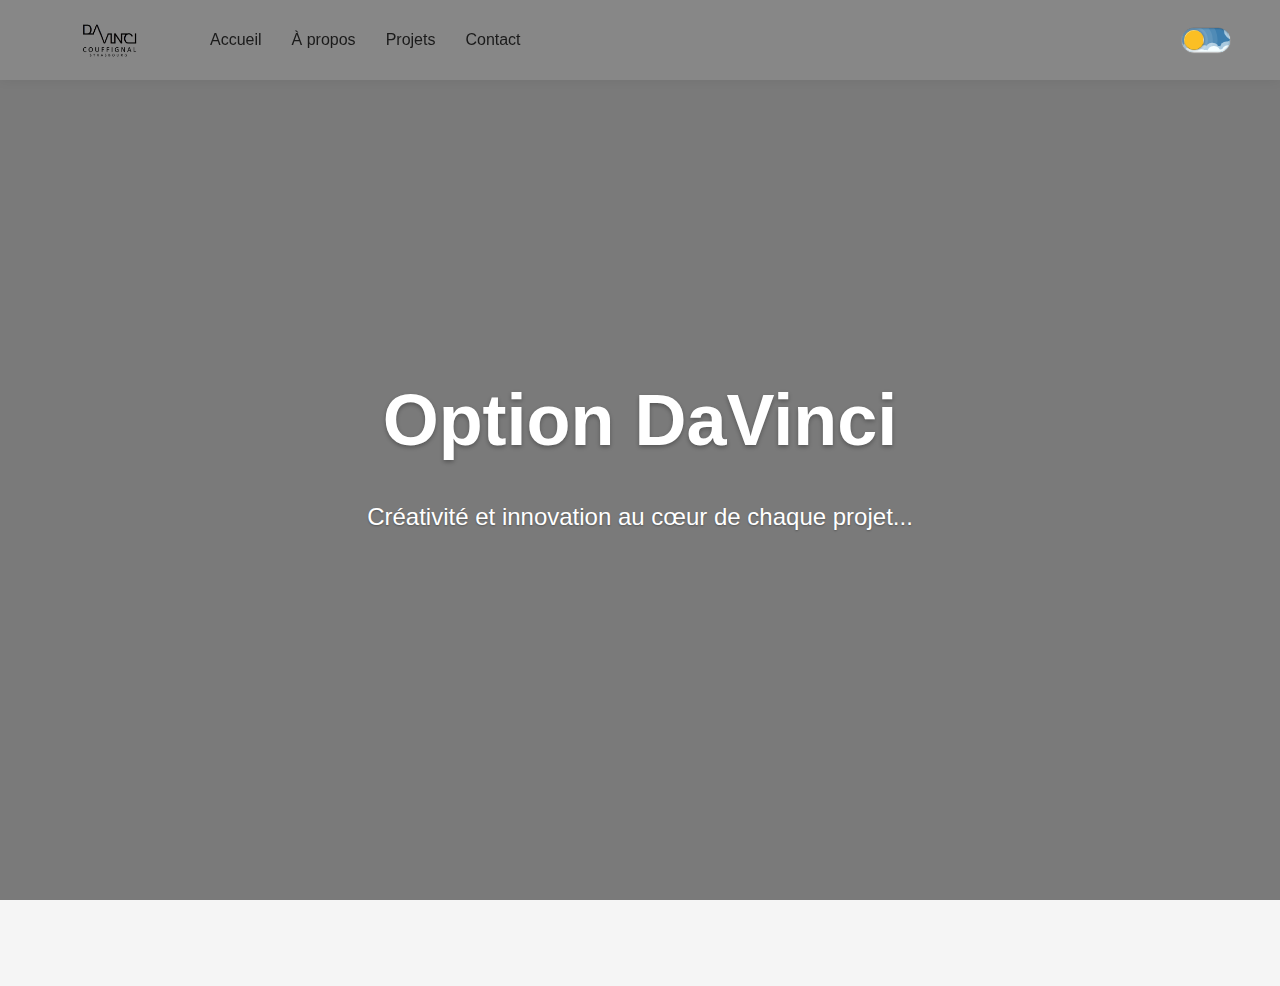
<file: index.html>
<!DOCTYPE html>
<html lang="fr">
<head>
    <meta charset="UTF-8">
    <meta name="viewport" content="width=device-width, initial-scale=1.0">
    <title>DaVinci Official - Accueil</title>
    <link rel="stylesheet" href="styles.css">
</head>
<body class="scrollbar prevent-select">
    <!-- Header -->
    <header>
        <nav class="navbar">
            <div class="nav-left">
                <div class="logo">
                    <a href="index.html"><img src="image/logo/DaVinci black.png" alt="DaVinci Logo" class="logo-img logo-white"></a>
                    <a href="index.html"><img src="image/logo/DaVinci white.png" alt="DaVinci Logo" class="logo-img logo-black"></a>
                </div>
                <ul class="nav-links">
                    <li><a href="index.html">Accueil</a></li>
                    <li><a href="about.html">À propos</a></li>
                    <li><a href="projects.html">Projets</a></li>
                    <li><a href="contact.html">Contact</a></li>
                </ul>
            </div>
            <div class="nav-right">
                <!-- From Uiverse.io by Galahhad -->
                <label class="theme-switch">
                    <input type="checkbox" class="theme-switch__checkbox" id="theme-toggle">
                    <div class="theme-switch__container">
                        <div class="theme-switch__clouds"></div>
                        <div class="theme-switch__stars-container">
                            <svg xmlns="http://www.w3.org/2000/svg" viewBox="0 0 144 55" fill="none">
                                <path fill-rule="evenodd" clip-rule="evenodd" d="M135.831 3.00688C135.055 3.85027 134.111 4.29946 133 4.35447C134.111 4.40947 135.055 4.85867 135.831 5.71123C136.607 6.55462 136.996 7.56303 136.996 8.72727C136.996 7.95722 137.172 7.25134 137.525 6.59129C137.886 5.93124 138.372 5.39954 138.98 5.00535C139.598 4.60199 140.268 4.39114 141 4.35447C139.88 4.2903 138.936 3.85027 138.16 3.00688C137.384 2.16348 136.996 1.16425 136.996 0C136.996 1.16425 136.607 2.16348 135.831 3.00688ZM31 23.3545C32.1114 23.2995 33.0551 22.8503 33.8313 22.0069C34.6075 21.1635 34.9956 20.1642 34.9956 19C34.9956 20.1642 35.3837 21.1635 36.1599 22.0069C36.9361 22.8503 37.8798 23.2903 39 23.3545C38.2679 23.3911 37.5976 23.602 36.9802 24.0053C36.3716 24.3995 35.8864 24.9312 35.5248 25.5913C35.172 26.2513 34.9956 26.9572 34.9956 27.7273C34.9956 26.563 34.6075 25.5546 33.8313 24.7112C33.0551 23.8587 32.1114 23.4095 31 23.3545ZM0 36.3545C1.11136 36.2995 2.05513 35.8503 2.83131 35.0069C3.6075 34.1635 3.99559 33.1642 3.99559 32C3.99559 33.1642 4.38368 34.1635 5.15987 35.0069C5.93605 35.8503 6.87982 36.2903 8 36.3545C7.26792 36.3911 6.59757 36.602 5.98015 37.0053C5.37155 37.3995 4.88644 37.9312 4.52481 38.5913C4.172 39.2513 3.99559 39.9572 3.99559 40.7273C3.99559 39.563 3.6075 38.5546 2.83131 37.7112C2.05513 36.8587 1.11136 36.4095 0 36.3545ZM56.8313 24.0069C56.0551 24.8503 55.1114 25.2995 54 25.3545C55.1114 25.4095 56.0551 25.8587 56.8313 26.7112C57.6075 27.5546 57.9956 28.563 57.9956 29.7273C57.9956 28.9572 58.172 28.2513 58.5248 27.5913C58.8864 26.9312 59.3716 26.3995 59.9802 26.0053C60.5976 25.602 61.2679 25.3911 62 25.3545C60.8798 25.2903 59.9361 24.8503 59.1599 24.0069C58.3837 23.1635 57.9956 22.1642 57.9956 21C57.9956 22.1642 57.6075 23.1635 56.8313 24.0069ZM81 25.3545C82.1114 25.2995 83.0551 24.8503 83.8313 24.0069C84.6075 23.1635 84.9956 22.1642 84.9956 21C84.9956 22.1642 85.3837 23.1635 86.1599 24.0069C86.9361 24.8503 87.8798 25.2903 89 25.3545C88.2679 25.3911 87.5976 25.602 86.9802 26.0053C86.3716 26.3995 85.8864 26.9312 85.5248 27.5913C85.172 28.2513 84.9956 28.9572 84.9956 29.7273C84.9956 28.563 84.6075 27.5546 83.8313 26.7112C83.0551 25.8587 82.1114 25.4095 81 25.3545ZM136 36.3545C137.111 36.2995 138.055 35.8503 138.831 35.0069C139.607 34.1635 139.996 33.1642 139.996 32C139.996 33.1642 140.384 34.1635 141.16 35.0069C141.936 35.8503 142.88 36.2903 144 36.3545C143.268 36.3911 142.598 36.602 141.98 37.0053C141.372 37.3995 140.886 37.9312 140.525 38.5913C140.172 39.2513 139.996 39.9572 139.996 40.7273C139.996 39.563 139.607 38.5546 138.831 37.7112C138.055 36.8587 137.111 36.4095 136 36.3545ZM101.831 49.0069C101.055 49.8503 100.111 50.2995 99 50.3545C100.111 50.4095 101.055 50.8587 101.831 51.7112C102.607 52.5546 102.996 53.563 102.996 54.7273C102.996 53.9572 103.172 53.2513 103.525 52.5913C103.886 51.9312 104.372 51.3995 104.98 51.0053C105.598 50.602 106.268 50.3911 107 50.3545C105.88 50.2903 104.936 49.8503 104.16 49.0069C103.384 48.1635 102.996 47.1642 102.996 46C102.996 47.1642 102.607 48.1635 101.831 49.0069Z" fill="currentColor"></path>
                            </svg>
                        </div>
                        <div class="theme-switch__circle-container">
                            <div class="theme-switch__sun-moon-container">
                                <div class="theme-switch__moon">
                                    <div class="theme-switch__spot"></div>
                                    <div class="theme-switch__spot"></div>
                                    <div class="theme-switch__spot"></div>
                                </div>
                            </div>
                        </div>
                    </div>
                </label>
                <button class="menu-toggle">
                    <span class="burger-line line1"></span>
                    <span class="burger-line line2"></span>
                    <span class="burger-line line3"></span>
                </button>
            </div>
        </nav>
    </header>

    <!-- Section Accueil -->
    <section id="accueil" class="hero">
        <h1>Option DaVinci</h1>
        <p>Créativité et innovation au cœur de chaque projet...</p>
    </section>

    <!-- Footer -->
    <footer>
        <p>© 2025 DaVinci Official, <a href="https://lyc-couffignal-strasbourg.site.ac-strasbourg.fr/" class="custom-link">Lycée Couffignal.</a> Tous droits réservés. </p>
    </footer>

    <script src="script.js"></script>
</body>
</html>
</file>
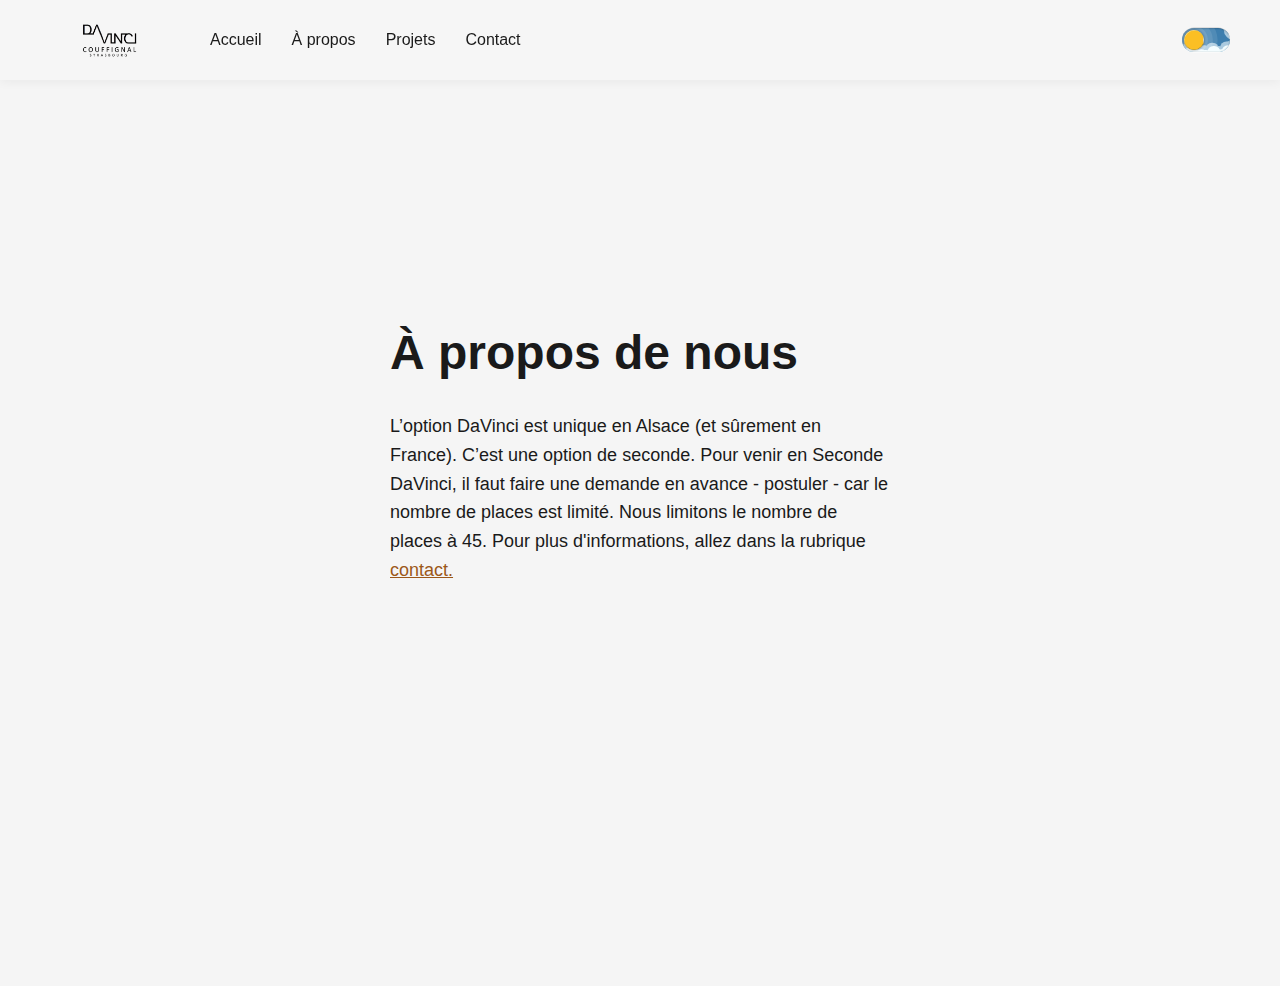
<file: about.html>
<!DOCTYPE html>
<html lang="fr">
<head>
    <meta charset="UTF-8">
    <meta name="viewport" content="width=device-width, initial-scale=1.0">
    <title>DaVinci Official - À propos</title>
    <link rel="stylesheet" href="styles.css">
</head>
<body class="scrollbar prevent-select">
    <!-- Header -->
    <header>
        <nav class="navbar">
            <div class="nav-left">
                <div class="logo">
                    <a href="index.html"><img src="image/logo/DaVinci black.png" alt="DaVinci Logo" class="logo-img logo-white"></a>
                    <a href="index.html"><img src="image/logo/DaVinci white.png" alt="DaVinci Logo" class="logo-img logo-black"></a>
                </div>
                <ul class="nav-links">
                    <li><a href="index.html">Accueil</a></li>
                    <li><a href="about.html">À propos</a></li>
                    <li><a href="projects.html">Projets</a></li>
                    <li><a href="contact.html">Contact</a></li>
                </ul>
            </div>
            <div class="nav-right">
                <!-- From Uiverse.io by Galahhad -->
                <label class="theme-switch">
                    <input type="checkbox" class="theme-switch__checkbox" id="theme-toggle">
                    <div class="theme-switch__container">
                        <div class="theme-switch__clouds"></div>
                        <div class="theme-switch__stars-container">
                            <svg xmlns="http://www.w3.org/2000/svg" viewBox="0 0 144 55" fill="none">
                                <path fill-rule="evenodd" clip-rule="evenodd" d="M135.831 3.00688C135.055 3.85027 134.111 4.29946 133 4.35447C134.111 4.40947 135.055 4.85867 135.831 5.71123C136.607 6.55462 136.996 7.56303 136.996 8.72727C136.996 7.95722 137.172 7.25134 137.525 6.59129C137.886 5.93124 138.372 5.39954 138.98 5.00535C139.598 4.60199 140.268 4.39114 141 4.35447C139.88 4.2903 138.936 3.85027 138.16 3.00688C137.384 2.16348 136.996 1.16425 136.996 0C136.996 1.16425 136.607 2.16348 135.831 3.00688ZM31 23.3545C32.1114 23.2995 33.0551 22.8503 33.8313 22.0069C34.6075 21.1635 34.9956 20.1642 34.9956 19C34.9956 20.1642 35.3837 21.1635 36.1599 22.0069C36.9361 22.8503 37.8798 23.2903 39 23.3545C38.2679 23.3911 37.5976 23.602 36.9802 24.0053C36.3716 24.3995 35.8864 24.9312 35.5248 25.5913C35.172 26.2513 34.9956 26.9572 34.9956 27.7273C34.9956 26.563 34.6075 25.5546 33.8313 24.7112C33.0551 23.8587 32.1114 23.4095 31 23.3545ZM0 36.3545C1.11136 36.2995 2.05513 35.8503 2.83131 35.0069C3.6075 34.1635 3.99559 33.1642 3.99559 32C3.99559 33.1642 4.38368 34.1635 5.15987 35.0069C5.93605 35.8503 6.87982 36.2903 8 36.3545C7.26792 36.3911 6.59757 36.602 5.98015 37.0053C5.37155 37.3995 4.88644 37.9312 4.52481 38.5913C4.172 39.2513 3.99559 39.9572 3.99559 40.7273C3.99559 39.563 3.6075 38.5546 2.83131 37.7112C2.05513 36.8587 1.11136 36.4095 0 36.3545ZM56.8313 24.0069C56.0551 24.8503 55.1114 25.2995 54 25.3545C55.1114 25.4095 56.0551 25.8587 56.8313 26.7112C57.6075 27.5546 57.9956 28.563 57.9956 29.7273C57.9956 28.9572 58.172 28.2513 58.5248 27.5913C58.8864 26.9312 59.3716 26.3995 59.9802 26.0053C60.5976 25.602 61.2679 25.3911 62 25.3545C60.8798 25.2903 59.9361 24.8503 59.1599 24.0069C58.3837 23.1635 57.9956 22.1642 57.9956 21C57.9956 22.1642 57.6075 23.1635 56.8313 24.0069ZM81 25.3545C82.1114 25.2995 83.0551 24.8503 83.8313 24.0069C84.6075 23.1635 84.9956 22.1642 84.9956 21C84.9956 22.1642 85.3837 23.1635 86.1599 24.0069C86.9361 24.8503 87.8798 25.2903 89 25.3545C88.2679 25.3911 87.5976 25.602 86.9802 26.0053C86.3716 26.3995 85.8864 26.9312 85.5248 27.5913C85.172 28.2513 84.9956 28.9572 84.9956 29.7273C84.9956 28.563 84.6075 27.5546 83.8313 26.7112C83.0551 25.8587 82.1114 25.4095 81 25.3545ZM136 36.3545C137.111 36.2995 138.055 35.8503 138.831 35.0069C139.607 34.1635 139.996 33.1642 139.996 32C139.996 33.1642 140.384 34.1635 141.16 35.0069C141.936 35.8503 142.88 36.2903 144 36.3545C143.268 36.3911 142.598 36.602 141.98 37.0053C141.372 37.3995 140.886 37.9312 140.525 38.5913C140.172 39.2513 139.996 39.9572 139.996 40.7273C139.996 39.563 139.607 38.5546 138.831 37.7112C138.055 36.8587 137.111 36.4095 136 36.3545ZM101.831 49.0069C101.055 49.8503 100.111 50.2995 99 50.3545C100.111 50.4095 101.055 50.8587 101.831 51.7112C102.607 52.5546 102.996 53.563 102.996 54.7273C102.996 53.9572 103.172 53.2513 103.525 52.5913C103.886 51.9312 104.372 51.3995 104.98 51.0053C105.598 50.602 106.268 50.3911 107 50.3545C105.88 50.2903 104.936 49.8503 104.16 49.0069C103.384 48.1635 102.996 47.1642 102.996 46C102.996 47.1642 102.607 48.1635 101.831 49.0069Z" fill="currentColor"></path>
                            </svg>
                        </div>
                        <div class="theme-switch__circle-container">
                            <div class="theme-switch__sun-moon-container">
                                <div class="theme-switch__moon">
                                    <div class="theme-switch__spot"></div>
                                    <div class="theme-switch__spot"></div>
                                    <div class="theme-switch__spot"></div>
                                </div>
                            </div>
                        </div>
                    </div>
                </label>
                <button class="menu-toggle">
                    <span class="burger-line line1"></span>
                    <span class="burger-line line2"></span>
                    <span class="burger-line line3"></span>
                </button>
            </div>
        </nav>
    </header>

    <!-- Section À propos -->
    <section id="a-propos" class="content-section">
        <div class="text-content">
            <h2>À propos de nous</h2>
            <p>L’option DaVinci est unique en Alsace (et sûrement en France). C’est une option de seconde.

                Pour venir en Seconde DaVinci, il faut faire une demande en avance - postuler - car le nombre de places est limité. Nous limitons le nombre de places à 45. Pour plus d'informations, allez dans la rubrique <a href="contact.html" class="custom-link"> contact.</a></p>
        </div>
    </section>

    <!-- Footer -->
    <footer>
        <p>© 2025 DaVinci Official, <a href="https://lyc-couffignal-strasbourg.site.ac-strasbourg.fr/" class="custom-link">Lycée Couffignal.</a>Tous droits réservés.</p>
    </footer>

    <script src="script.js"></script>
</body>
</html>
</file>
<file: styles.css>
* {
    margin: 0;
    padding: 0;
    box-sizing: border-box;
    font-family: -apple-system, BlinkMacSystemFont, 'Inter', 'Segoe UI', 'Roboto', sans-serif;
    transition: background-color 0.3s, color 0.3s;
}

html{
    overflow: hidden;
    height: 100%;
}

body {
    background-color: #f5f5f5;
    color: #1a1a1a;
    line-height: 1.6;
    height: 100%;
    overflow: auto;
    }

/* Mode Sombre */
body.dark-mode {
    background-color: #1a1a1a;
    color: #f5f5f5;
}

body.dark-mode .contact-section {
    background-color: #2a2a2a;
}

body.dark-mode footer {
    background-color: #0a0a0a;
}

/* Header et Navigation */
header {
    position: fixed;
    top: 0;
    width: 100%;
    z-index: 1000;
}

.navbar {
    display: flex;
    justify-content: space-between;
    align-items: center;
    padding: 20px 50px;
    background: rgba(255, 255, 255, 0.1);
    backdrop-filter: blur(10px);
    -webkit-backdrop-filter: blur(10px);
    box-shadow: 0 2px 10px rgba(0, 0, 0, 0.05);
}

body.dark-mode .navbar {
    background: rgba(0, 0, 0, 0.1);
}

/* Navigation gauche (logo + liens) */
.nav-left {
    display: flex;
    align-items: center;
    gap: 40px;
}

/* Logo */
.logo {
    position: relative;
    width: 120px; /* Définir une largeur fixe pour le conteneur */
    height: 40px; /* Définir une hauteur fixe pour le conteneur */
}

.logo-img {
    position: absolute;
    top: 0;
    left: 0;
    width: 100%;
    height: 100%;
    object-fit: contain; /* S'assurer que l'image s'adapte sans déformation */
    transition: opacity 0.3s;
}

.logo-white {
    opacity: 1;
}

.logo-black {
    opacity: 0;
}

body.dark-mode .logo-white {
    opacity: 0;
}

body.dark-mode .logo-black {
    opacity: 1;
}

/* Navigation droite (boutons) */
.nav-right {
    display: flex;
    align-items: center;
    gap: 15px;
    position: relative;
}

/* Menu Burger */
.menu-toggle {
    display: none;
    background: none;
    border: none;
    cursor: pointer;
    padding: 5px;
    width: 30px;
    height: 30px;
}

.burger-line {
    display: block;
    width: 100%;
    height: 3px;
    background-color: #1a1a1a;
    margin: 5px 0;
    transition: all 0.3s ease;
}

body.dark-mode .burger-line {
    background-color: #f5f5f5;
}

/* Animation du menu burger */
.menu-toggle.active .line1 {
    transform: rotate(45deg) translate(5px, 5px);
}

.menu-toggle.active .line2 {
    opacity: 0;
}

.menu-toggle.active .line3 {
    transform: rotate(-45deg) translate(5px, -5px);
}

/* Bouton Mode Sombre/Clair (Nouveau) */
.theme-switch {
    --toggle-size: 16px; /* Réduit encore la taille (avant : 20px) */
    --container-width: 3em; /* Réduit la largeur (avant : 3.75em) */
    --container-height: 1.5em; /* Réduit la hauteur (avant : 1.67em) */
    --container-radius: 6.25em;
    --container-light-bg: #3D7EAE; /* Couleur plus sobre pour le mode clair, en harmonie avec le gris clair de la navbar */
    --container-night-bg: #1D1F2C; /* Couleur plus sobre pour le mode sombre, en harmonie avec le gris foncé */
    --circle-container-diameter: 1.8em; /* Réduit le diamètre (avant : 2.25em) */
    --sun-moon-diameter: 1.2em; /* Réduit le diamètre (avant : 1.42em) */
    --sun-bg: #FBBF24; /* Jaune plus doux pour le soleil */
    --moon-bg: #D1D5DB; /* Gris clair pour la lune */
    --spot-color: #959DB1; /* Gris pour les taches de la lune */
    --circle-container-offset: calc((var(--circle-container-diameter) - var(--container-height)) / 2 * -1);
    --stars-color: #fff; /* Étoiles en gris clair */
    --clouds-color:  #F3FDFF; /* Nuages en gris très clair */
    --back-clouds-color: #AACADF; /* Nuages arrière en gris clair */
    --transition: .3s ease; /* Animation plus rapide et fluide */
    --circle-transition: .2s ease; /* Animation du cercle plus rapide */
}

.theme-switch, .theme-switch *, .theme-switch *::before, .theme-switch *::after {
    -webkit-box-sizing: border-box;
    box-sizing: border-box;
    margin: 0;
    padding: 0;
    font-size: var(--toggle-size);
}

.theme-switch__container {
    width: var(--container-width);
    height: var(--container-height);
    background-color: var(--container-light-bg);
    border-radius: var(--container-radius);
    overflow: hidden;
    cursor: pointer;
    -webkit-box-shadow: 0em -0.03em 0.03em rgba(0, 0, 0, 0.2), 0em 0.03em 0.06em rgba(255, 255, 255, 0.9);
    box-shadow: 0em -0.03em 0.03em rgba(0, 0, 0, 0.2), 0em 0.03em 0.06em rgba(255, 255, 255, 0.9);
    -webkit-transition: var(--transition);
    -o-transition: var(--transition);
    transition: var(--transition);
    position: relative;
}

.theme-switch__container::before {
    content: "";
    position: absolute;
    z-index: 1;
    inset: 0;
    -webkit-box-shadow: 0em 0.02em 0.09em rgba(0, 0, 0, 0.2) inset, 0em 0.02em 0.09em rgba(0, 0, 0, 0.2) inset;
    box-shadow: 0em 0.02em 0.09em rgba(0, 0, 0, 0.2) inset, 0em 0.02em 0.09em rgba(0, 0, 0, 0.2) inset;
    border-radius: var(--container-radius);
}

.theme-switch__checkbox {
    display: none;
}

.theme-switch__circle-container {
    width: var(--circle-container-diameter);
    height: var(--circle-container-diameter);
    background-color: rgba(255, 255, 255, 0.1);
    position: absolute;
    left: var(--circle-container-offset);
    top: var(--circle-container-offset);
    border-radius: var(--container-radius);
    -webkit-box-shadow: inset 0 0 0 1.8em rgba(255, 255, 255, 0.1), inset 0 0 0 1.8em rgba(255, 255, 255, 0.1), 0 0 0 0.3em rgba(255, 255, 255, 0.1), 0 0 0 0.6em rgba(255, 255, 255, 0.1);
    box-shadow: inset 0 0 0 1.8em rgba(255, 255, 255, 0.1), inset 0 0 0 1.8em rgba(255, 255, 255, 0.1), 0 0 0 0.3em rgba(255, 255, 255, 0.1), 0 0 0 0.6em rgba(255, 255, 255, 0.1);
    display: -webkit-box;
    display: -ms-flexbox;
    display: flex;
    -webkit-transition: var(--circle-transition);
    -o-transition: var(--circle-transition);
    transition: var(--circle-transition);
    pointer-events: none;
}

.theme-switch__sun-moon-container {
    pointer-events: auto;
    position: relative;
    z-index: 2;
    width: var(--sun-moon-diameter);
    height: var(--sun-moon-diameter);
    margin: auto;
    border-radius: var(--container-radius);
    background-color: var(--sun-bg);
    -webkit-box-shadow: 0.03em 0.03em 0.03em 0em rgba(254, 255, 239, 0.5) inset, 0em -0.03em 0.03em 0em #a1872a inset;
    box-shadow: 0.03em 0.03em 0.03em 0em rgba(254, 255, 239, 0.5) inset, 0em -0.03em 0.03em 0em #a1872a inset;
    -webkit-filter: drop-shadow(0.03em 0.06em 0.06em rgba(0, 0, 0, 0.2)) drop-shadow(0em 0.03em 0.06em rgba(0, 0, 0, 0.2));
    filter: drop-shadow(0.03em 0.06em 0.06em rgba(0, 0, 0, 0.2)) drop-shadow(0em 0.03em 0.06em rgba(0, 0, 0, 0.2));
    overflow: hidden;
    -webkit-transition: var(--transition);
    -o-transition: var(--transition);
    transition: var(--transition);
}

.theme-switch__moon {
    -webkit-transform: translateX(100%);
    -ms-transform: translateX(100%);
    transform: translateX(100%);
    width: 100%;
    height: 100%;
    background-color: var(--moon-bg);
    border-radius: inherit;
    -webkit-box-shadow: 0.03em 0.03em 0.03em 0em rgba(254, 255, 239, 0.5) inset, 0em -0.03em 0.03em 0em #969696 inset;
    box-shadow: 0.03em 0.03em 0.03em 0em rgba(254, 255, 239, 0.5) inset, 0em -0.03em 0.03em 0em #969696 inset;
    -webkit-transition: var(--transition);
    -o-transition: var(--transition);
    transition: var(--transition);
    position: relative;
}

.theme-switch__spot {
    position: absolute;
    top: 0.5em;
    left: 0.2em;
    width: 0.5em;
    height: 0.5em;
    border-radius: var(--container-radius);
    background-color: var(--spot-color);
    -webkit-box-shadow: 0em 0.015em 0.03em rgba(0, 0, 0, 0.2) inset;
    box-shadow: 0em 0.015em 0.03em rgba(0, 0, 0, 0.2) inset;
}

.theme-switch__spot:nth-of-type(2) {
    width: 0.25em;
    height: 0.25em;
    top: 0.6em;
    left: 0.9em;
}

.theme-switch__spot:nth-last-of-type(3) {
    width: 0.15em;
    height: 0.15em;
    top: 0.2em;
    left: 0.5em;
}

.theme-switch__clouds {
    width: 0.8em;
    height: 0.8em;
    background-color: var(--clouds-color);
    border-radius: var(--container-radius);
    position: absolute;
    bottom: -0.4em;
    left: 0.2em;
    -webkit-box-shadow: 0.6em 0.2em var(--clouds-color), -0.2em -0.2em var(--back-clouds-color), 0.9em 0.25em var(--clouds-color), 0.3em -0.08em var(--back-clouds-color), 1.4em 0 var(--clouds-color), 0.8em -0.04em var(--back-clouds-color), 1.9em 0.2em var(--clouds-color), 1.3em -0.2em var(--back-clouds-color), 2.3em -0.04em var(--clouds-color), 1.7em 0em var(--back-clouds-color), 2.9em -0.2em var(--clouds-color), 2.2em -0.28em var(--back-clouds-color), 3em -1.1em 0 0.28em var(--clouds-color), 2.6em -0.4em var(--back-clouds-color), 2.7em -1.4em 0 0.28em var(--back-clouds-color);
    box-shadow: 0.6em 0.2em var(--clouds-color), -0.2em -0.2em var(--back-clouds-color), 0.9em 0.25em var(--clouds-color), 0.3em -0.08em var(--back-clouds-color), 1.4em 0 var(--clouds-color), 0.8em -0.04em var(--back-clouds-color), 1.9em 0.2em var(--clouds-color), 1.3em -0.2em var(--back-clouds-color), 2.3em -0.04em var(--clouds-color), 1.7em 0em var(--back-clouds-color), 2.9em -0.2em var(--clouds-color), 2.2em -0.28em var(--back-clouds-color), 3em -1.1em 0 0.28em var(--clouds-color), 2.6em -0.4em var(--back-clouds-color), 2.7em -1.4em 0 0.28em var(--back-clouds-color);
    -webkit-transition: var(--transition);
    -o-transition: var(--transition);
    transition: var(--transition);
}

.theme-switch__stars-container {
    position: absolute;
    color: var(--stars-color);
    top: -100%;
    left: 0.2em;
    width: 1.8em;
    height: auto;
    -webkit-transition: var(--transition);
    -o-transition: var(--transition);
    transition: var(--transition);
}

/* Actions */
.theme-switch__checkbox:checked + .theme-switch__container {
    background-color: var(--container-night-bg);
}

.theme-switch__checkbox:checked + .theme-switch__container .theme-switch__circle-container {
    left: calc(100% - var(--circle-container-offset) - var(--circle-container-diameter));
}

.theme-switch__checkbox:checked + .theme-switch__container .theme-switch__circle-container:hover {
    left: calc(100% - var(--circle-container-offset) - var(--circle-container-diameter) - 0.1em);
}

.theme-switch__circle-container:hover {
    left: calc(var(--circle-container-offset) + 0.1em);
}

.theme-switch__checkbox:checked + .theme-switch__container .theme-switch__moon {
    -webkit-transform: translate(0);
    -ms-transform: translate(0);
    transform: translate(0);
}

.theme-switch__checkbox:checked + .theme-switch__container .theme-switch__clouds {
    bottom: -2.5em;
}

.theme-switch__checkbox:checked + .theme-switch__container .theme-switch__stars-container {
    top: 50%;
    -webkit-transform: translateY(-50%);
    -ms-transform: translateY(-50%);
    transform: translateY(-50%);
}

.nav-links {
    list-style: none;
    display: flex;
    gap: 30px;
}

.nav-links a {
    text-decoration: none;
    color: inherit;
    font-weight: 500;
    font-size: 16px;
    transition: color 0.3s;
}

.nav-links a:hover {
    color: #666;
}

body.dark-mode .nav-links a:hover {
    color: #aaa;
}

/* Hero Section */
.hero {
    height: 100vh;
    display: flex;
    flex-direction: column;
    justify-content: center;
    align-items: center;
    text-align: center;
    padding: 0 20px;
    background: url('https://cdn-s-www.dna.fr/images/99BF31C0-286D-4819-B43C-25FEF50AE7C2/NW_raw/portes-ouvertes-au-lycee-couffignal-ici-au-sein-du-fablab-da-vinci-photo-dna-jean-christophe-dorn-1675527556.jpg') no-repeat center center/cover;
    color: #fff;
    position: relative;
}

.hero::before {
    content: '';
    position: absolute;
    top: 0;
    left: 0;
    width: 100%;
    height: 100%;
    background: rgba(0, 0, 0, 0.5);
    z-index: 1;
}

.hero h1, .hero p {
    position: relative;
    z-index: 2;
}

.hero h1 {
    font-size: 72px;
    font-weight: 700;
    margin-bottom: 20px;
    text-shadow: 0 2px 4px rgba(0, 0, 0, 0.3);
}

.hero p {
    font-size: 24px;
    max-width: 600px;
    text-shadow: 0 1px 2px rgba(0, 0, 0, 0.3);
}

/* Content Sections */
.content-section {
    display: flex;
    justify-content: center;
    align-items: center;
    padding: 100px 50px;
    gap: 50px;
    opacity: 0;
    transform: translateY(50px);
    transition: opacity 0.5s, transform 0.5s;
    min-height: 100vh;
}

.content-section.visible {
    opacity: 1;
    transform: translateY(0);
}

.text-content h2 {
    font-size: 48px;
    font-weight: 600;
    margin-bottom: 20px;
}

.text-content p {
    font-size: 18px;
    max-width: 500px;
}

.image-content img {
    max-width: 100%;
    border-radius: 20px;
    box-shadow: 0 10px 20px rgba(0, 0, 0, 0.1);
}

/* Projects Section */
.projects-section {
    padding: 100px 50px;
    text-align: center;
    min-height: 100vh;
}

.projects-section h2 {
    font-size: 48px;
    font-weight: 600;
    margin-bottom: 50px;
}

.projects-grid {
    display: grid;
    grid-template-columns: repeat(auto-fit, minmax(300px, 1fr));
    gap: 30px;
}

.project-card {
    position: relative;
    background: #fff;
    border-radius: 20px;
    overflow: hidden;
    box-shadow: 0 10px 20px rgba(0, 0, 0, 0.1);
    transition: transform 0.3s, box-shadow 0.3s;
}

body.dark-mode .project-card {
    background: #2a2a2a;
}

.project-card:hover {
    transform: translateY(-10px);
    box-shadow: 0 15px 30px rgba(0, 0, 0, 0.2);
}

.project-card img {
    width: 100%;
    height: 200px;
    object-fit: cover;
}

.project-info {
    padding: 20px;
    text-align: left;
}

.project-info h3 {
    font-size: 24px;
    font-weight: 600;
    margin-bottom: 10px;
}

.project-info p {
    font-size: 16px;
    color: #666;
}

body.dark-mode .project-info p {
    color: #aaa;
}

.project-details {
    position: absolute;
    top: 0;
    left: 0;
    width: 100%;
    height: 100%;
    background: rgba(0, 0, 0, 0.8);
    color: #fff;
    display: flex;
    align-items: center;
    justify-content: center;
    padding: 20px;
    opacity: 0;
    transition: opacity 0.3s;
}

.project-card:hover .project-details {
    opacity: 1;
}

/* Contact Section */
.contact-section {
    text-align: center;
    padding: 100px 50px;
    background-color: #e0e0e0;
    min-height: 100vh;
}

.contact-section h2 {
    font-size: 48px;
    font-weight: 600;
    margin-bottom: 20px;
}

.contact-section p {
    font-size: 18px;
    margin-bottom: 30px;
}

.contact-form {
    max-width: 500px;
    margin: 0 auto;
    display: flex;
    flex-direction: column;
    gap: 15px;
}

.contact-form input,
.contact-form textarea {
    padding: 15px;
    border: 1px solid #ccc;
    border-radius: 10px;
    font-size: 16px;
    background: #fff;
    box-shadow: inset 0 2px 4px rgba(0, 0, 0, 0.05);
}

body.dark-mode .contact-form input,
body.dark-mode .contact-form textarea {
    background-color: #333;
    color: #f5f5f5;
    border-color: #555;
}

.contact-form textarea {
    resize: vertical;
    min-height: 150px;
}

.contact-form button {
    padding: 15px;
    background-color: #1a1a1a;
    color: #fff;
    border: none;
    border-radius: 10px;
    cursor: pointer;
    font-size: 16px;
    font-weight: 600;
    transition: background-color 0.3s, transform 0.3s;
}

body.dark-mode .contact-form button {
    background-color: #f5f5f5;
    color: #1a1a1a;
}

.contact-form button:hover {
    background-color: #333;
    transform: scale(1.05);
}

body.dark-mode .contact-form button:hover {
    background-color: #ccc;
}

/* Footer */
footer {
    text-align: center;
    padding: 30px;
    background-color: #1a1a1a;
    color: #fff;
}

/* Responsive Design */
@media (max-width: 768px) {
    .navbar {
        padding: 15px 20px;
        flex-wrap: wrap;
    }

    .menu-toggle {
        display: block;
    }

    .nav-left {
        width: 100%;
        justify-content: space-between;
    }

    .nav-right {
        position: absolute;
        top: 15px;
        right: 15px;
        display: flex;
        align-items: center;
        gap: 10px;
    }

    .nav-links {
        display: none;
        width: 100%;
        flex-direction: column;
        text-align: center;
        padding: 20px 0;
        background: rgba(255, 255, 255, 0.1);
        backdrop-filter: blur(10px);
        -webkit-backdrop-filter: blur(10px);
        opacity: 0;
        transform: translateY(-20px);
        transition: opacity 0.3s ease, transform 0.3s ease;
    }

    .nav-links.active {
        display: flex;
        opacity: 1;
        transform: translateY(0);
    }

    body.dark-mode .nav-links {
        background: rgba(0, 0, 0, 0.1);
    }

    .nav-links li {
        margin: 10px 0;
    }

    .content-section {
        flex-direction: column;
        padding: 50px 20px;
    }

    .hero h1 {
        font-size: 48px;
    }

    .hero p {
        font-size: 18px;
    }

    .projects-section {
        padding: 50px 20px;
    }
}

.custom-link {
    color: rgb(156, 88, 25);
}

.custom-link:hover {
    color: rgb(19, 8, 104);
}
/* Conteneur de la carte Google Maps */
.map-container {
    display: flex;
    justify-content: center; /* Centre horizontalement */
    margin: 30px 0; /* Ajoute un espacement au-dessus et en dessous */
}

/* Style de l'iframe pour s'assurer qu'il est responsive */
.map-container iframe {
    max-width: 100%; /* S'assure que la carte ne dépasse pas la largeur du conteneur */
    border-radius: 10px; /* Ajoute des coins arrondis pour un look cohérent */
    box-shadow: 0 4px 8px rgba(0, 0, 0, 0.1); /* Ajoute une ombre légère */
}

/* Responsive pour les petits écrans */
@media (max-width: 768px) {
    .map-container iframe {
        width: 100%; /* Prend toute la largeur disponible sur mobile */
        height: 300px; /* Réduit la hauteur pour éviter un défilement excessif */
    }
}

/* hide scrollbar mais garde fonctionnalité scroll chrome,safarie,firefox */
.scrollbar::-webkit-scrollbar {
    display: none;
}
.scrollbar {
    -ms-overflow-style: none;
    scrollbar-width: none;
}
.prevent-select {
    -webkit-user-select: none; /* Safari */
    -ms-user-select: none; /* IE 10 and IE 11 */
    user-select: none; /* Standard syntax */
  }
</file>
